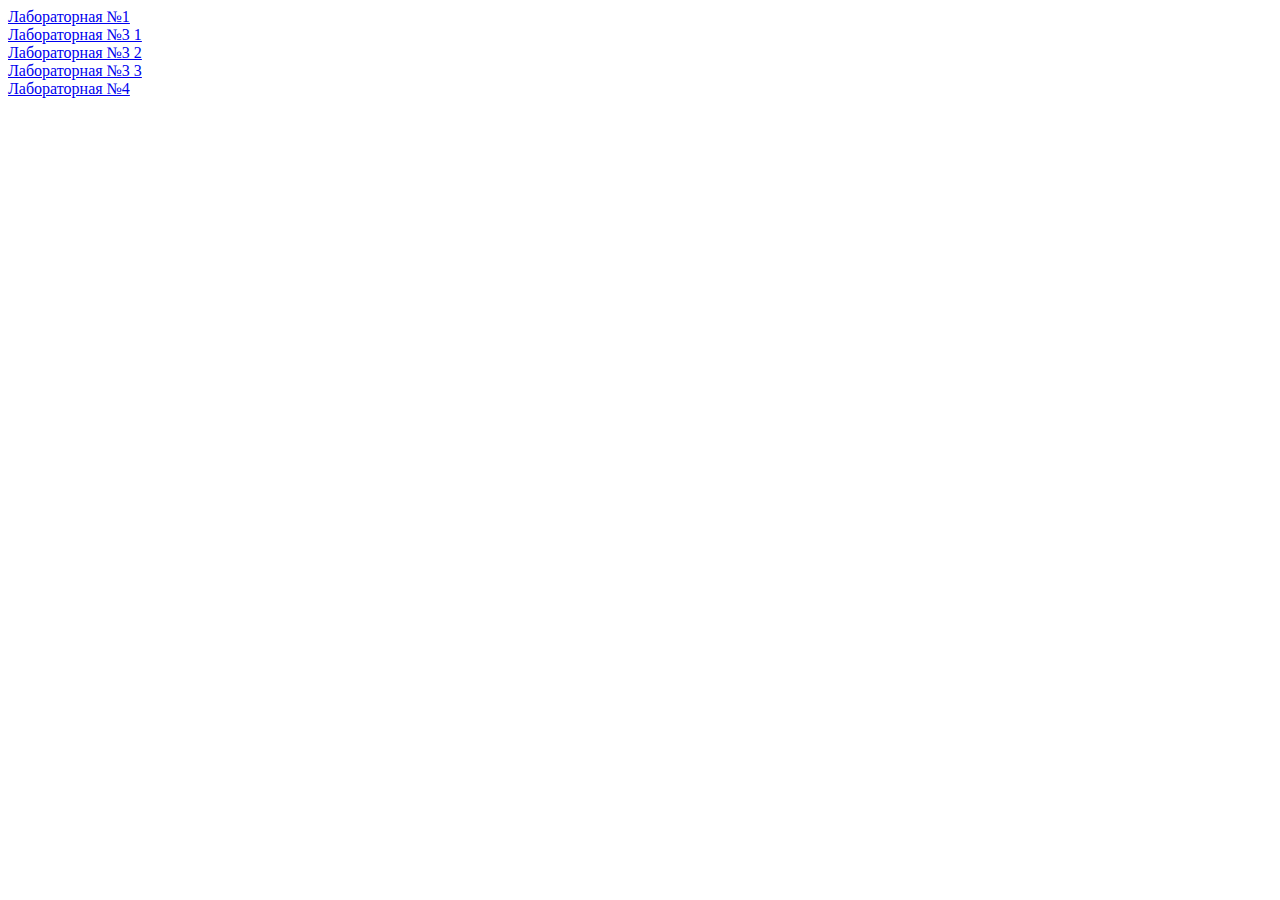
<file: index.html>
<!DOCTYPE html>
<html lang="en">
<head>
    <meta charset="UTF-8">
    <meta http-equiv="X-UA-Compatible" content="IE=edge">
    <meta name="viewport" content="width=device-width, initial-scale=1.0">
    <title>SIT</title>
</head>
<body>
    <a href="lab1.html">Лабораторная №1</a><br>
    <a href="lab3/lab31.html">Лабораторная №3 1</a><br>
    <a href="lab3/lab32.html">Лабораторная №3 2</a><br>
    <a href="lab3/lab33.html">Лабораторная №3 3</a><br>
    <a href="lab4/index.html">Лабораторная №4</a><br>
</body>
</html>
</file>
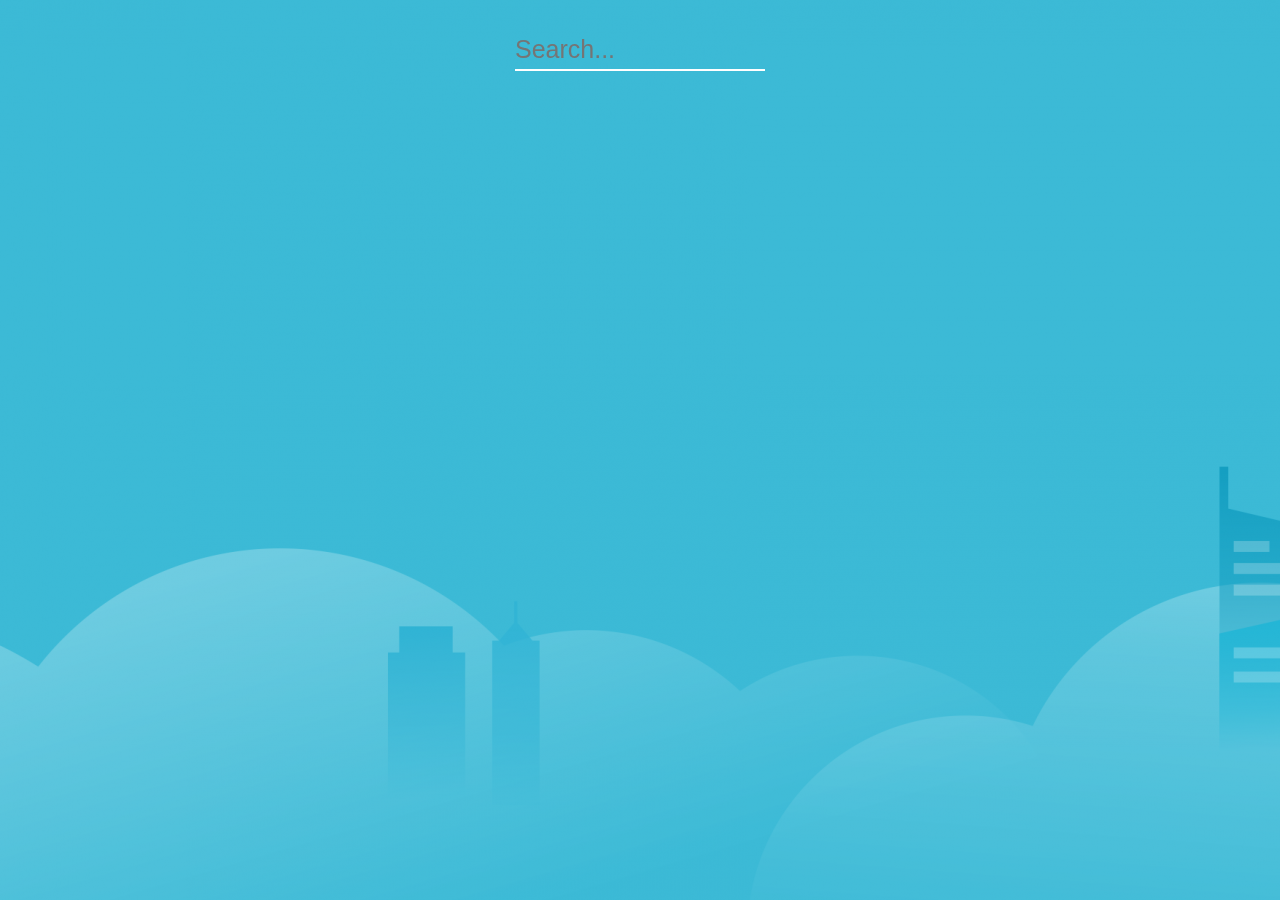
<file: lab4/index.html>
<!DOCTYPE html>
<html lang="en">
<head>
    <meta charset="UTF-8">
    <meta http-equiv="X-UA-Compatible" content="IE=edge">
    <meta name="viewport" content="width=device-width, initial-scale=1.0">
    <link rel="stylesheet" href="style.css">
    <title>Wether</title>
</head>
<body>
    
    <div class="container">

        <input class="search highlighting" type="text" placeholder="Search...">
        
        <div class="inner">
            <div class="img-block"></div>
            <div class="info-block">
                <h1 id='temp' class="highlighting"></h1>
                <p id='city' class="highlighting"></p>
                <p id='update-date' class="highlighting"></p>
                <p id='local-date' class="highlighting"></p>
            </div>
        </div>
    </div>

    <script src="script.js"></script>
</body>
</html>
</file>
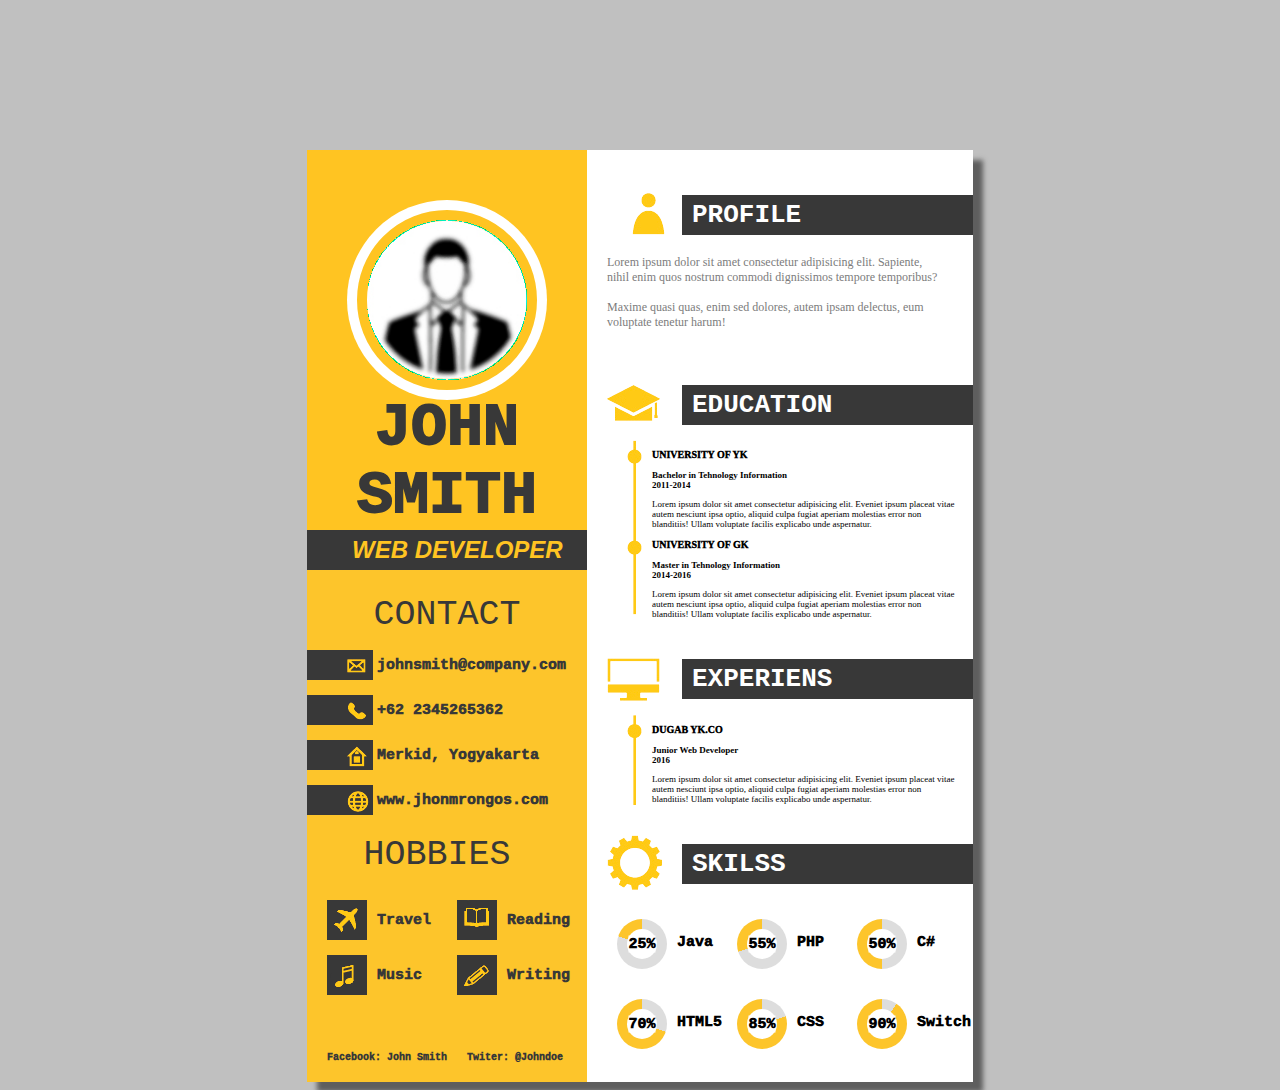
<file: lab1.html>
<!DOCTYPE html>
<html lang="en">
<head>
    <meta charset="UTF-8">
    <meta http-equiv="X-UA-Compatible" content="IE=edge">
    <meta name="viewport" content="width=device-width, initial-scale=1.0">
    <link rel="stylesheet" href="css/styles.css">
    <title>Лаба</title>
    
</head>
<body>
    <div id="wrapper">
        <div class="border1">
                <div style="width: 280px; height: 380px; background-color: #ffc422;">
                    <img src="img/man.png" class="circleman" ></img><p class="b2p">JOHN SMITH</p></div>
                <div style="width:280px; height:40px; background-color: #383838;"><p class="b3p">WEB DEVELOPER</p></div>
                <div class="border4"><p style="height: 0px;margin-top: 45px;margin-right: 0px;margin-left: 0px;"class="border4 p">CONTACT</p>
                    <div style="top:80px;background-image: url(img/mail.png);background-position: 40px 9px;" class="b41"><p class="b41 p">johnsmith@company.com</p></div>
                    <div style="top:95px;background-image: url(img/phone.png);background-position: 40px 7px;" class="b41"><p class="b41 p" >+62 2345265362</p></div>
                    <div style="top:110px;background-image: url(img/home.png);background-position: 40px 6px;" class="b41"><p class="b41 p" >Merkid, Yogyakarta</p></div>
                    <div style="top:125px;background-image: url(img/net.png);background-position: 40px 6px;" class="b41"><p class="b41 p" >www.jhonmrongos.com</p>
                        <p class="border4 p" style="height: 0px;margin-top: 220px;margin-right: 0px;margin-left: 0px;font-size: 35px;font-weight: 80;">HOBBIES</p>
                        <div style="top: 115px;left: 20px;background-image: url(img/plane.png);" class="b42"><p class="b42p" style="left:-30px;top: -138px;">Travel</p></div>
                        <div style="top: 130px;left: 20px;background-image:url(img/music.png);" class="b42" ><p class="b42p"style="left:-30px;top: -138px;">Music</p></div>
                        <div style="top: 35px;left: 150px;background-image:url(img/book.png)" class="b42"><p class="b42p"style="left:-30px;top: -138px;">Reading</p></div>
                        <div style="top: 50px;left: 150px;background-image:url(img/write.png)" class="b42"><p class="b42p"style="left:-30px;top: -138px;">Writing</p></div>
                    </div>
                    <div class="pred"><p style="right: 60px;" class="pred p">Twiter: @Johndoe</P>
                                    <p style="left: -60px;" class="pred p">Facebook: John Smith</p></div>
            </div>
            
            <div style="margin-top:-887px;" class="border5"><p>PROFILE</p></div>
            <div class="text1" ><p>Lorem ipsum dolor sit amet consectetur adipisicing elit. Sapiente, nihil enim quos nostrum commodi dignissimos tempore temporibus? <br><br>Maxime quasi quas, enim sed dolores, autem ipsam delectus, eum voluptate tenetur harum!</p> </div>
            <div style="margin-top:25px;" class="border5"><p>EDUCATION</p></div>
            <div style="margin-top: 24px;" class="text2" > <p><p style="font-weight: 1000; font-size: 10px;">UNIVERSITY OF YK</p><p style="font-weight: 600;font-size: 9px;">Bachelor in Tehnology Information<br>2011-2014</p><p style="font-weight: 300;font-size: 9px;" >Lorem ipsum dolor sit amet consectetur adipisicing elit. Eveniet ipsum placeat vitae autem nesciunt ipsa optio, aliquid culpa fugiat aperiam molestias error non blanditiis! Ullam voluptate facilis explicabo unde aspernatur.</p></p> </div>
            <div style="margin-top: 10px;" class="text2" ><p style="font-weight: 1000; font-size: 10px;">UNIVERSITY OF GK</p><p style="font-weight: 600;font-size: 9px;">Master in Tehnology Information<br>2014-2016</p><p style="font-weight: 300;font-size: 9px;" >Lorem ipsum dolor sit amet consectetur adipisicing elit. Eveniet ipsum placeat vitae autem nesciunt ipsa optio, aliquid culpa fugiat aperiam molestias error non blanditiis! Ullam voluptate facilis explicabo unde aspernatur.</p></p></div>
            <div style="margin-top:40px;" class="border5"><p>EXPERIENS</p></div>
            <div style="margin-top:25px;" class="text2" ><p style="font-weight: 1000; font-size: 10px;">DUGAB YK.CO</p><p style="font-weight: 600;font-size: 9px;">Junior Web Developer<br>2016</p><p style="font-weight: 300;font-size: 9px;" >Lorem ipsum dolor sit amet consectetur adipisicing elit. Eveniet ipsum placeat vitae autem nesciunt ipsa optio, aliquid culpa fugiat aperiam molestias error non blanditiis! Ullam voluptate facilis explicabo unde aspernatur.</p></p></div>
            <div style="margin-top:40px;" class="border5"><p>SKILSS</p></div>
                <div style="margin-top: 10px;margin-left: 285px;" class="radialProgressBar progress-25">
                    <div class="overlay"><p>25%</p></div>
                  </div><p style="margin-top: 50px;margin-left: 370px;" class="textcircle">Java</p>
                  <div style="margin-top: -60px;margin-left: 405px;" class="radialProgressBar progress-55">
                    <div class="overlay"><p>55%</p></div>
                  </div><p style="margin-top: 50px;margin-left: 490px;" class="textcircle">PHP</p>
                  <div style="margin-top: -60px;margin-left: 525px;" class="radialProgressBar progress-50">
                    <div class="overlay"><p>50%</p></div>
                  </div><p style="margin-top: 50px;margin-left: 610px;" class="textcircle">C#</p>
                  <div style="margin-top: 20px;margin-left: 285px;" class="radialProgressBar progress-70">
                    <div class="overlay"><p>70%</p></div>
                  </div><p style="margin-top: 130px;margin-left: 370px;" class="textcircle">HTML5</p>
                  <div style="margin-top: -60px;margin-left: 405px;" class="radialProgressBar progress-85">
                    <div class="overlay"><p>85%</p></div>
                  </div><p style="margin-top: 130px;margin-left: 490px;" class="textcircle">CSS</p>
                  <div style="margin-top: -60px;margin-left: 525px;" class="radialProgressBar progress-90">
                    <div class="overlay"><p>90%</p></div>
                  </div><p style="margin-top: 130px;margin-left: 610px;" class="textcircle">Switch</p>
        </div>
    </div class="clearfix">
</body>
</html>
</file>
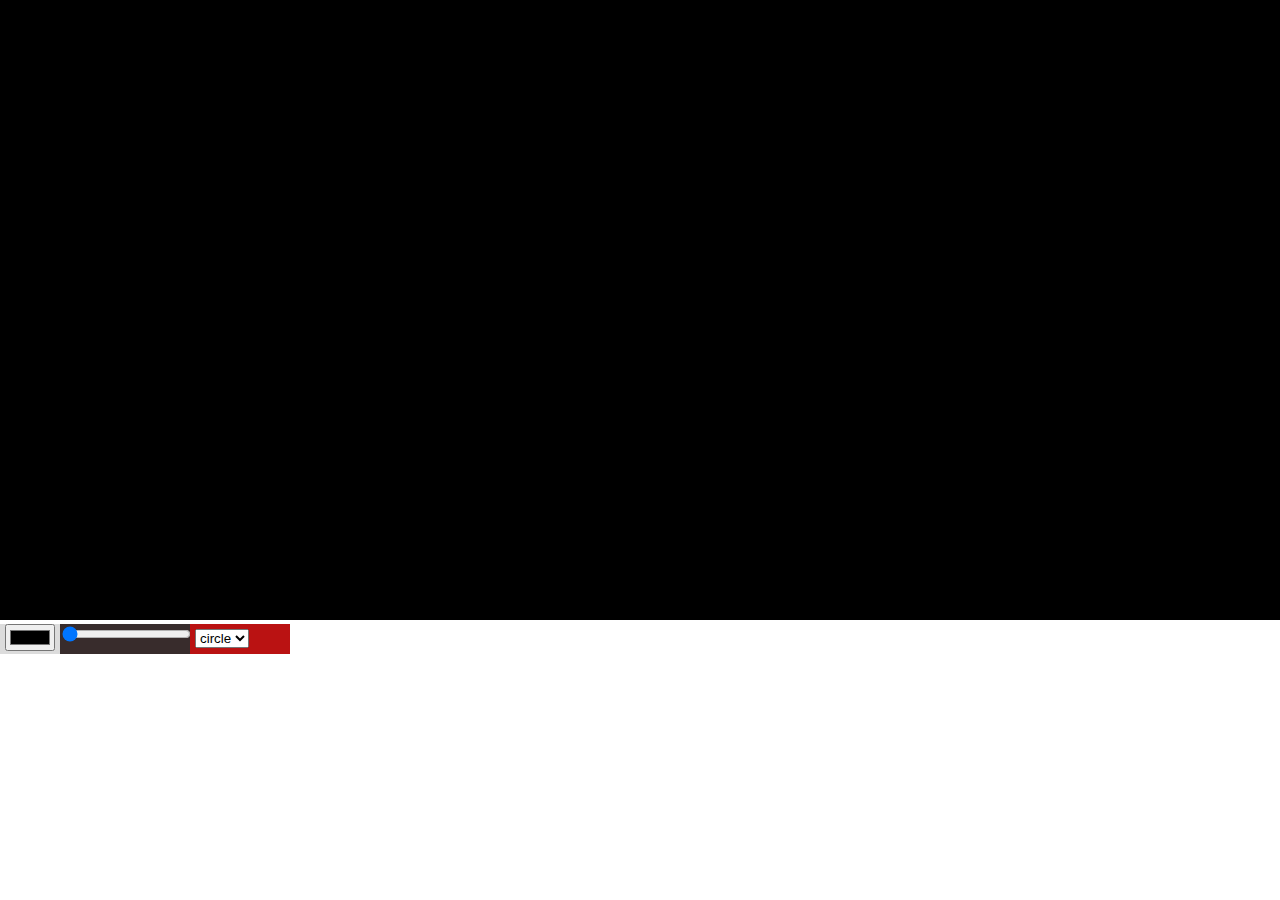
<file: lab3/lab31.html>
<!DOCTYPE html>
<html>
<head>
 <title>Fingerpainting</title>
 <link rel="stylesheet" href="style.css">
</head>
<body style="margin: 0px;">
 <canvas id="canvas"></canvas>
 <div class="colorPicker">
    <input type="color" id="bgcolor"/><br/>
    <input type="hidden" id="colorContainer" value=""/>
  </div>
  <div class="radcirc" ><input id="ramer" type="range" oninput="razmer()" value="10" min = "10" max="100"></div>
  <div  class="radf">
      <form name="myForm">
    <select style="position: relative;left: 5px;top: 5px;" name="forme" size="1">
        <option value="circle" selected="selected">circle</option>
        <option value="3r">3r</option>
    </select>
</form></div>
 <script src="script.js"></script>
</body>
</html>
</file>
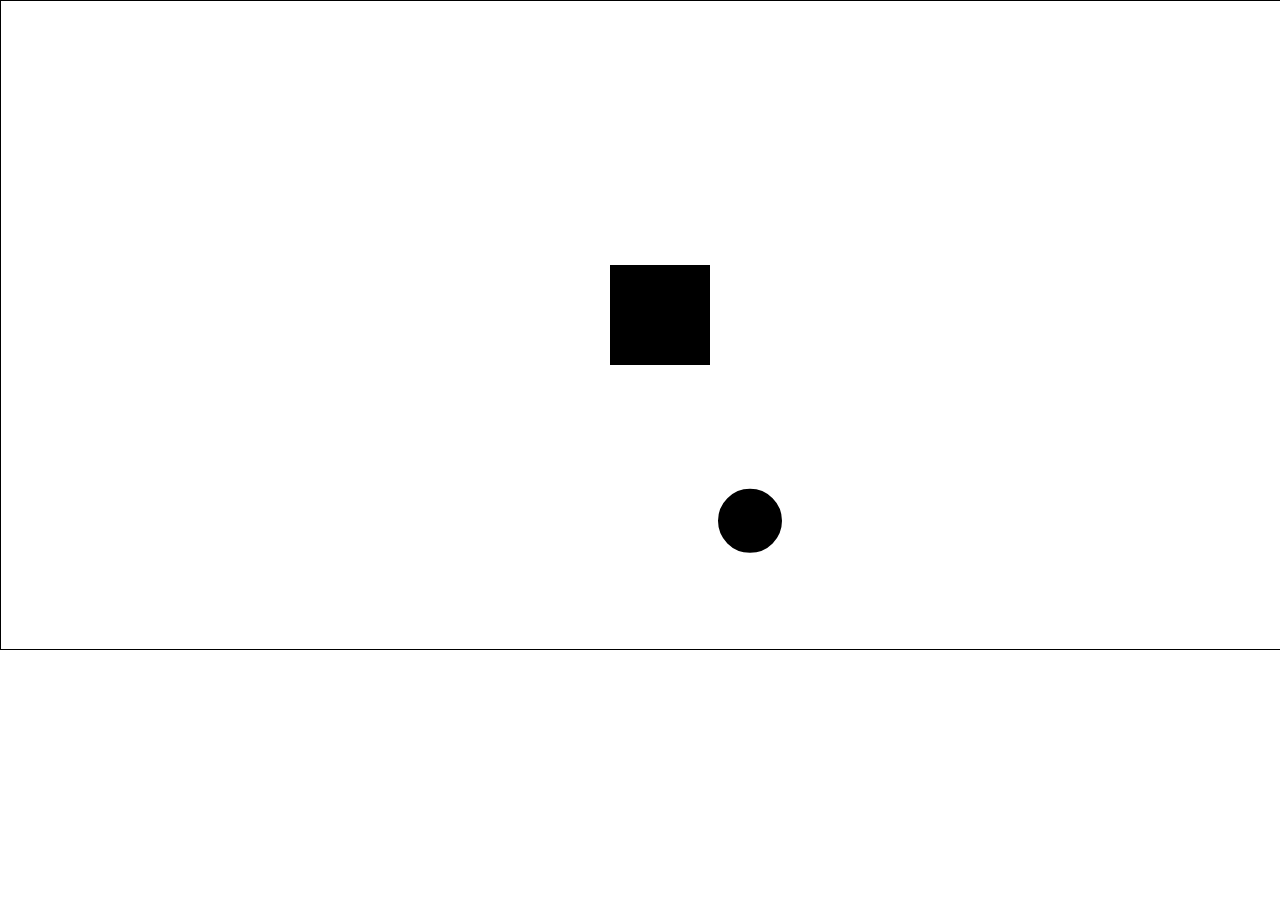
<file: lab3/lab32.html>
<!DOCTYPE html>
<html>
<head>
 <title>Bouncing Ball</title>
</head>
<!-- the inline CSS on the body ("margin: 0px;") removes the extra space
    around the canvas, making it flush with the edge of the page -->
<body style="margin: 0px;">
 <canvas id="canvas" width="1300" height="650"></canvas>
 <canvas id="canvascentr" width="100" height="100" ></canvas>
 <script src="script1.js"></script>
 
</body>
</html>
</file>
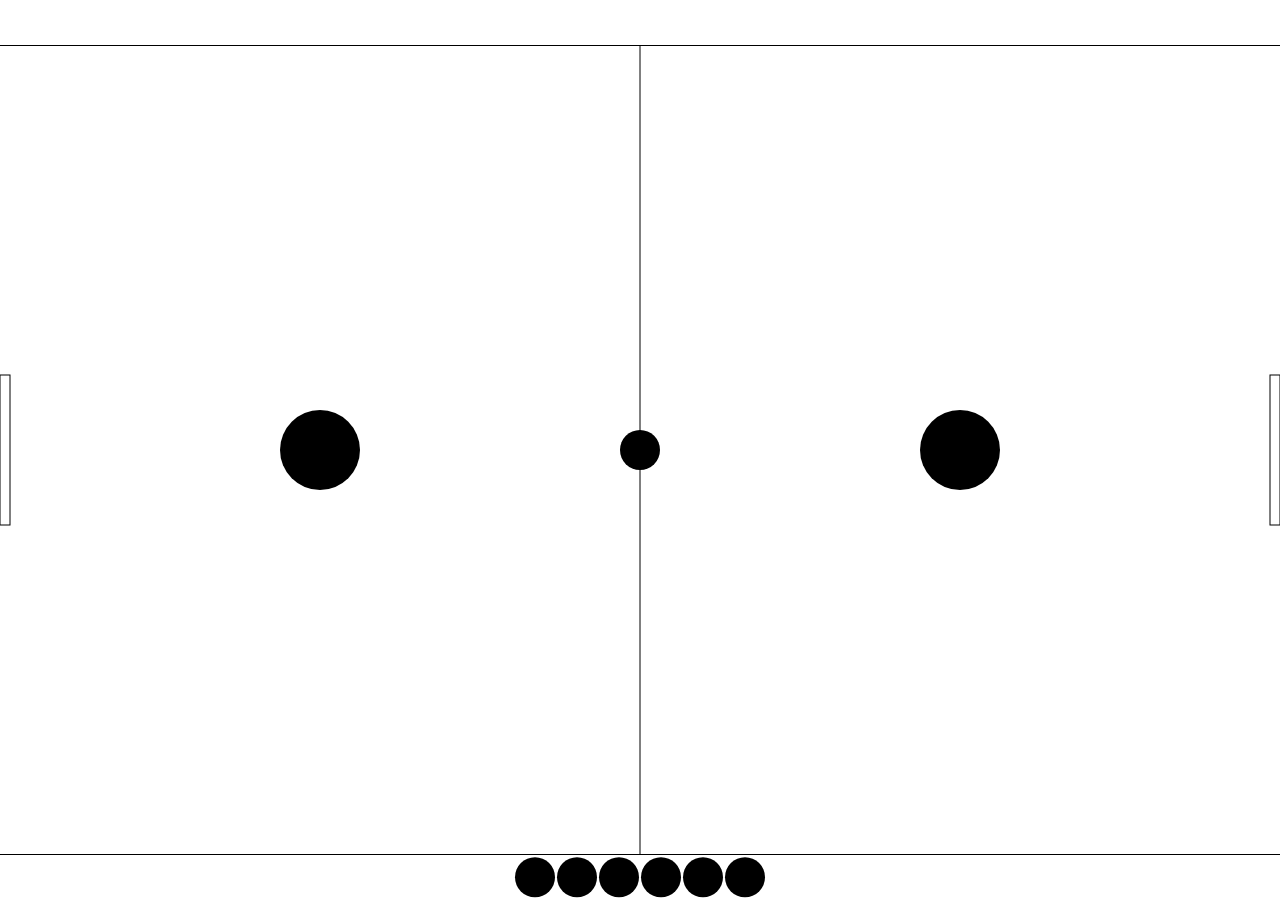
<file: lab3/lab33.html>
<!DOCTYPE html>
<html>
 <head>
   <title> Air Hockey </title>
   <meta name = "viewport" content = "initial-scale = 1, minimum-scale = 1, maximum-scale = 1">
 </head>
 <body style="margin:0;">
   <canvas id="canvas" width="500" height="500"></canvas>
   <script src="script2.js"></script>
 </body>
</html>
</file>
<file: lab4/style.css>
body::before {
    content: '';
    position: fixed;
    left: 0; right: 0;
    top: 0; bottom: 0;
    z-index: -1;
    background: url('./img/bg1.png') no-repeat;
    filter: blur(0.7px)
}

body {margin: 0; padding: 0; box-sizing: border-box;  }
html, body {
    height: 100%;
    width: 100%;
    overflow: hidden
}


@import url('https://fonts.googleapis.com/css2?family=Lexend:wght@100;400;500&display=swap');

.container {
    
    font-family: 'Lexend', sans-serif;
    width: 250px;
    margin: 0 auto;
    color: #fff;
}

.weather-img {
    height: 50px;
}

.search {
    width: 100%;
    outline: none;
    background: none;
    color: #fff;
    font-size: 25px;
    border: none;
    margin: 30px 0;
    border-bottom: 2px solid #fff;
    padding: 5px 0;
    
}

#temp {
    text-align: center;
    font-size: 80px;
}

.btn-change-bg {
    margin: 0 auto;
    display: flex;
    justify-content: center;
    margin-top: 80px;
}


.shadow {
    box-shadow:         1px 1px 18px 0px rgba(50, 50, 50, 0.75);
}

.inp {
    display: none;
}

.lab {
    background: #000;
    display: flex;
    justify-content: center;
    margin-top: 80px;
    font-family: 'Lexend', sans-serif;
    padding: 5px 10px;
    text-transform: uppercase;
    border: none;
    outline: none;
    transition: 0.5s;
    cursor: pointer;
    box-shadow:         8px 5px 0px 0px red;
}

.lab:hover {
    box-shadow:         2px 2px 0px 0px red;
}

.highlighting {
    -webkit-touch-callout: none; /* iOS Safari */
  -webkit-user-select: none;   /* Chrome/Safari/Opera */
  -khtml-user-select: none;    /* Konqueror */
  -moz-user-select: none;      /* Firefox */
  -ms-user-select: none;       /* Internet Explorer/Edge */
  user-select: none;   
}
</file>
<file: css/styles.css>
*{
    box-sizing: border-box;
    -moz-box-sizing: border-box;
    -webkit-box-sizing: border-box;
    background-color: rgb(192, 192, 192);
}
.border1
{
    background-color:rgb(255, 255, 255);
    width: 666px;
    height: 932px;
    box-shadow: 10px 10px 5px rgb(94, 94, 94);
    margin-left: auto;
    margin-right: auto;
    margin-top: 150px;
    background-image: url(../img/people.png),url(../img/uch.png),url(../img/lin1.png),url(../img/comp.png),url(../img/lin2.png),url(../img/meh.png);
    background-repeat: no-repeat;
    background-position: 325px 43px,300px 235px,320px 290px,300px 508px,320px 565px,300px 685px;
}
.circleman{
    width: 180px;
    height: 180px;
    background-color: #ffffff;
    margin-left: auto;
    margin-right: auto;
    left: 50px;
    border-radius: 50%;
    position: relative;
    top: 60px;
    border: 10px solid #ffc422;
        box-shadow:0 0 0 10px rgb(255, 255, 255);

}
.b2p{
    font-family: monospace;
    font-weight: 1000;
    height: 40px;
    font-size: 60px;
    margin-top: 60px;
    margin-right: 0px;
    margin-left: 0px;
    margin-bottom: 60px;
    text-align: center;
    color: #383838;
    background: #ffc422;
    display: flex;
  flex-direction: column;
  display: flex;
  align-items: baseline;
    
}
.b3p{
    font-weight: 800;
    font-style: italic;
    font-family: 'Franklin Gothic Medium', 'Arial Narrow', Arial, sans-serif;
    color: #ffc422;
    background: #383838;
    font-size: x-large;
    margin-top: 0px;
    margin-right: 0px;
    margin-left: 45px;
    display: flex;
  justify-content: center;
  flex-direction: column;
    position: absolute;
    height: 40px;
}
.border4{
    width: 280px;
    height: 512px;
    background-color: #fdc52b;
}
.b41{
    margin-top:0px;
    position: relative;
    background-color: #383838;
    width: 66px;height: 30px;
    background-repeat: no-repeat;
}
.b42{
    width: 40px;
    height: 40px;
    margin-top:0px;
    background-color: #383838;
    position: relative;
    background-repeat: no-repeat;
}
.b42p{
    left:-30px;top: -138px;
    text-align: center;
    white-space: nowrap;
    font-weight: 1000;
    font-size: 15px;
}
.border4 p{
    text-align: center;
    background-color: #fdc52b;
    font-family: monospace;
    color: #383838;
    margin-top: 150px;
    margin-right: auto;
    margin-left: 80px;
    display: flex;
  justify-content: center;
  flex-direction: column;
    position: absolute;
    font-size: 35px;
}
.border5{
    width: 291px;
    height: 40px;
    background-color: #383838;
    margin-left: auto;
}
.border5 p{
    font-family: monospace;
    font-weight: 800;
    height: 40px;
    font-size: xx-large;
    margin-top: 0px;
    margin-right: 0px;
    margin-left: 10px;
    color: #ffffff;
    background: #383838;
    display: flex;
  justify-content: center;
  flex-direction: column;
}
.b41 p{
    white-space: nowrap;
    text-align: center;
    background:#fdc52b;
    font-weight: 1000;
    font-size: 15px;
    left:-10px;
    top:-150px;
}
.pred{
    background-color: #2b2b2b;
    margin-top: auto;
    height: 50px;
    background-color: #fdc52b;
    margin-left: auto;
    margin-right: auto;
    position: relative;
    top: 342px;
    width: 280px;
}
.text1{
    width: 335px;
    height: 105px;
    margin-top: 20px;
    margin-left: 300px;
    background-color: #ffffff;
}
.text1 p{
    background:#ffffff;
    font-size: 12px;
    color: rgb(124, 124, 124);
    font-weight: 100;
}
.text2{
    width: 305px;
    height: 80px;
    margin-left: 345px;
    background-color: #ffffff;
}
.text2 p{
    font-size: 15px;
    background-color: rgb(255, 255, 255);
}

.pred p{
    margin-top: -342px;
    font-size: 10px;
    text-align: center;
    font-weight: 1000;
    width: 60px;
    white-space: nowrap;
    text-align: center;
    right: 0px;
}
.textcircle{
    vertical-align:middle;
    font-size: 15px;
    position: absolute;
    background-color: rgb(255, 255, 255);
    font-family: monospace;
    font-weight: 1000;
}
.radialProgressBar {
    border-radius: 50%;
    -webkit-transform: translate(50%, 50%);
            transform: translate(50%, 50%);
    width: 50px;
    height: 50px;
    display: flex;
    background: #ddd;
    margin: 10px;
    float:left;
  }
  .radialProgressBar .overlay {
    border-radius: 50%;
    width: 30px;
    height: 30px;
    margin: auto;
    vertical-align:middle;
    background: #fff;
    padding-top: 30%;
  
  }
  .overlay p{
    vertical-align:middle;
    font-size: 15px;
      margin: 0;
      position: absolute;
      top: 50%;
      left: 50%;
      margin-right: -50%;
      transform: translate(-50%, -50%);
      background-color: rgb(255, 255, 255);
      font-family: monospace;
      font-weight: 1000;
  }
  
  
  .progress-25 {
    background-image: -webkit-linear-gradient(-90deg, #ddd 50%, transparent 50%), -webkit-linear-gradient(left, #fdc52b 50%, #ddd 50%);
    background-image: linear-gradient(18deg, #ddd 50%, transparent 50%), linear-gradient(90deg, #fdc52b 50%, #ddd 50%);
  }
  
  .progress-55 {
    background-image: -webkit-linear-gradient(198deg, #ddd 50%, transparent 50%), -webkit-linear-gradient(left, #fdc52b 50%, #ddd 50%);
    background-image: linear-gradient(-18deg, #ddd 50%, transparent 50%), linear-gradient(90deg, #fdc52b 50%, #ddd 50%);
  }
  .progress-50 {
    background-image: -webkit-linear-gradient(right, #ddd 50%, transparent 50%), -webkit-linear-gradient(left, #fdc52b 50%, #ddd 50%);
    background-image: linear-gradient(-90deg, #ddd 50%, transparent 50%), linear-gradient(90deg, #fdc52b 50%, #ddd 50%);
  }
  
  .progress-70 {
    background-image: -webkit-linear-gradient(252deg, #fdc52b 50%, transparent 50%), -webkit-linear-gradient(72deg, #fdc52b 50%, #ddd 50%);
    background-image: linear-gradient(90deg, #fdc52b 50%, transparent 50%), linear-gradient(18deg, #fdc52b 50%, #ddd 50%);
  }
  
  .progress-85 {
    background-image: -webkit-linear-gradient(306deg, #fdc52b 50%, transparent 50%), -webkit-linear-gradient(108deg, #fdc52b 50%, #ddd 50%);
    background-image: linear-gradient(90deg, #fdc52b 50%, transparent 50%), linear-gradient(-18deg, #fdc52b 50%, #ddd 50%);
  }
  
  .progress-90 {
    background-image: -webkit-linear-gradient(left, #fdc52b 50%, transparent 50%), -webkit-linear-gradient(144deg, #fdc52b 50%, #ddd 50%);
    background-image: linear-gradient(90deg, #fdc52b 50%, transparent 50%), linear-gradient(-54deg, #fdc52b 50%, #ddd 50%);
  }
</file>
<file: lab3/style.css>
.colorPicker{
    width: 60px;
     height: 30px;
      background-color: rgb(220, 220, 220);
       margin-bottom: auto;

text-align: center
}
.radcirc{

    width: 130px;
     height: 30px;
      background-color: rgb(56, 44, 44);
        margin-right: auto;
        position: relative;
        margin-top:-30px;
        margin-left: 60px;
}
.radf{
    width: 100px;
     height: 30px;
      background-color: rgb(186, 18, 18);
        margin-right: auto;
        position: relative;
        margin-top:-30px;
        margin-left: 190px;
}
</file>
